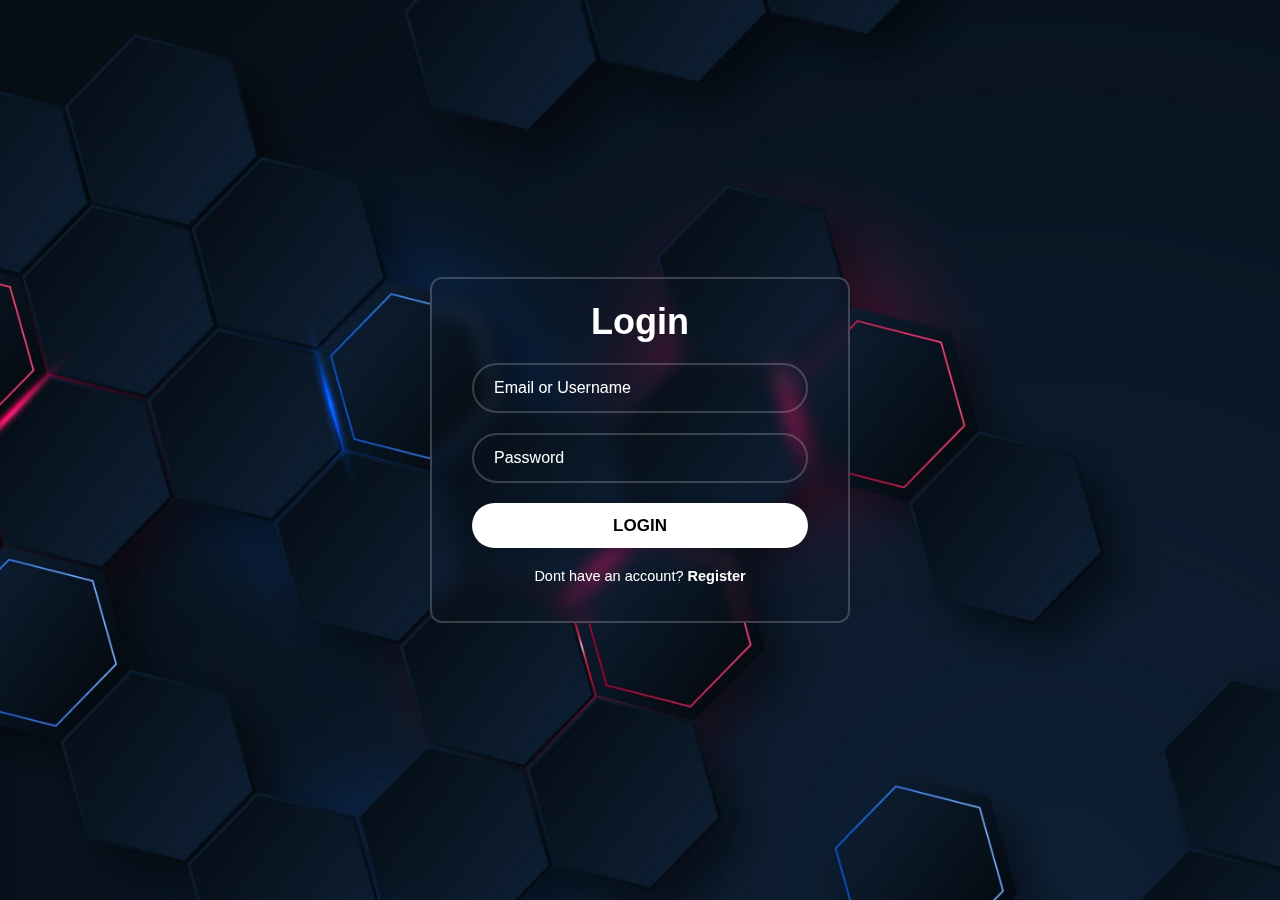
<file: login & singup/login.html>
<!DOCTYPE html>
<html lang="en">
<head>
    <meta charset="UTF-8">
    <meta name="viewport" content="width=device-width, initial-scale=1.0">
    <title>Login</title>
    <link rel="stylesheet" href="style.css">
    <link rel="stylesheet" href="https://cdnjs.cloudflare.com/ajax/libs/font-awesome/6.6.0/css/all.min.css" integrity="sha512-Kc323vGBEqzTmouAECnVceyQqyqdsSiqLQISBL29aUW4U/M7pSPA/gEUZQqv1cwx4OnYxTxve5UMg5GT6L4JJg==" crossorigin="anonymous" referrerpolicy="no-referrer" />
</head>
<body>
    <main>
      <div id="successful-msg"></div>
      <div id="error-msg"></div>

    <div class="main-login-container">
        <form action="">
          <h1>Login</h1>
          <div class="input-box">
            <input type="text" placeholder="Email or Username" id="email" required>
            <i class="fa-solid fa-user" style="color: #ffffff;"></i>
            <div id="email-msg"></div>
          </div>
          <div class="input-box password">
            <input type="password" id="password" placeholder="Password" id="password" required>
            <i class="fa-solid fa-eye-slash" id="closeeye" style="color: #ffffff;" onclick="pass()"></i> <!--close -->
            <i class="fa-solid fa-eye" id="openeye" style="color: #ffffff; display: none;" onclick="pass()"></i> <!--open -->
          </div>
          <!-- <div class="remember-forgot">
            <label><input type="checkbox">Remember Me</label>
            <a href="#">Forgot Password</a>
          </div> -->
          <button type="submit" class="btn" id="btn">Login</button>
          <div class="register-link">
            <p>Dont have an account? <a href="singup.html">Register</a></p>
          </div>
        </form>
    </div>
</main>



















    <script src="login.js"></script>
</body>
</html>
</file>
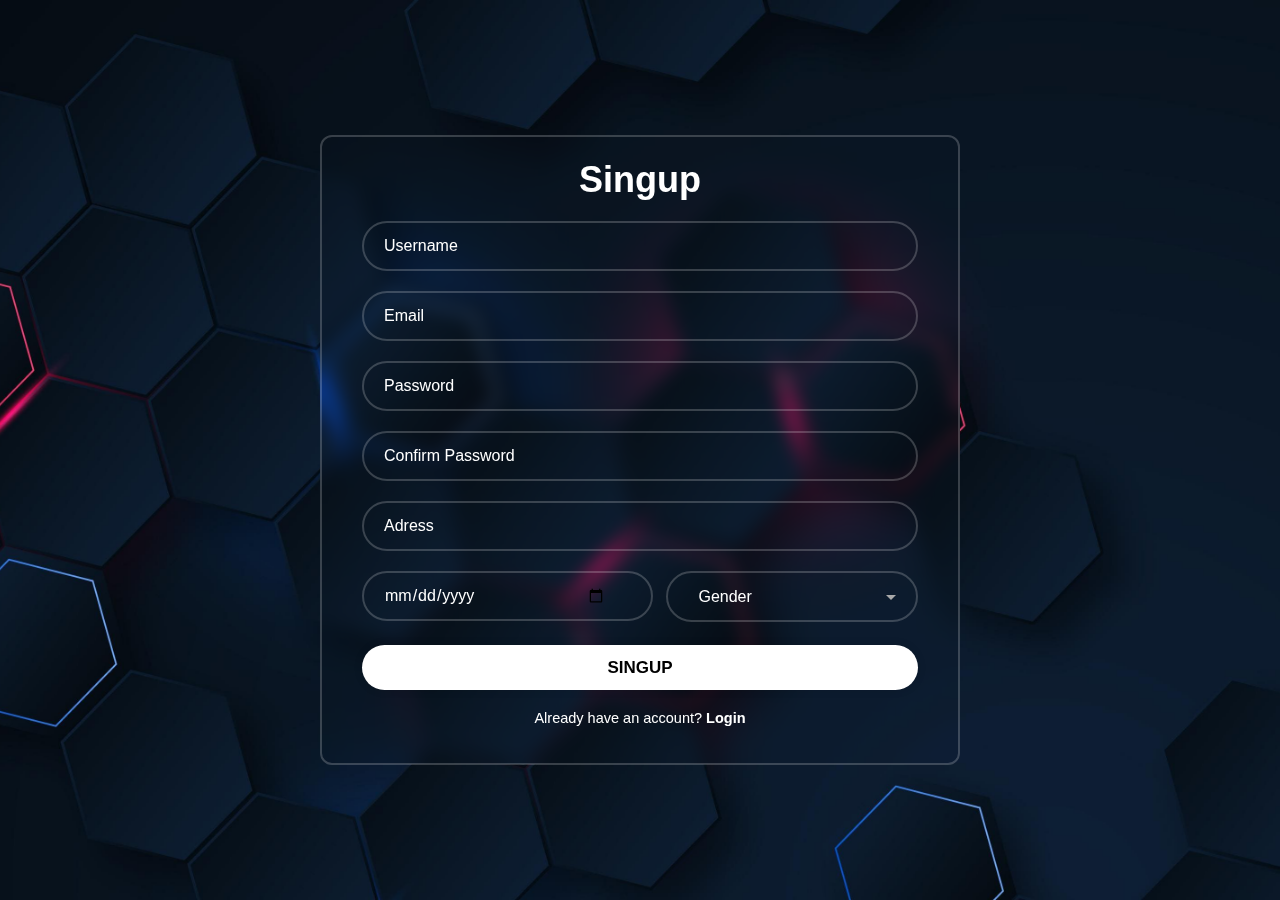
<file: login & singup/singup.html>
<!DOCTYPE html>
<html lang="en">
<head>
    <meta charset="UTF-8">
    <meta name="viewport" content="width=device-width, initial-scale=1.0">
    <title>Singup</title>
    <link rel="stylesheet" href="style.css">
    <link rel="stylesheet" href="https://cdnjs.cloudflare.com/ajax/libs/font-awesome/6.6.0/css/all.min.css" integrity="sha512-Kc323vGBEqzTmouAECnVceyQqyqdsSiqLQISBL29aUW4U/M7pSPA/gEUZQqv1cwx4OnYxTxve5UMg5GT6L4JJg==" crossorigin="anonymous" referrerpolicy="no-referrer" />
</head>
<body>

  
  <main>
      <div id="successful-msg"></div>

        <div class="main-login-container main-singup-container" >
            <form action="" id="signUpForm">
              <h1>Singup</h1>
              <div class="input-box" id="name-box">
                <input id="userName" type="text" placeholder="Username" required>
                <div id="name-msg"></div>
              </div>
              <div class="input-box">
                <input id="email" type="email" placeholder="Email" required>
                <div id="email-msg"></div>
              </div>
              <div class="input-box">
                <input id="password" type="password" placeholder="Password" required>
                <div id="pass-msg"></div>
              </div>
              <div class="input-box">
                <input id="confirmPassword"  type="password" placeholder="Confirm Password" required>
                <div id="password-msg"></div>
              </div>
              <div class="input-box">
                <input id="adress" type="text" placeholder="Adress" required>
                <div id="adress-msg"></div>
              </div>
              <div class="for-inline">
              <div class="input-box DOB" style="margin: 0; width: 60%;">
                <input id="DOB" type="date" placeholder="Date of Birth" required>
                <div id="DOB-msg"></div>
              </div>
              
              <div class="select-dropdown" required>
                <!-- <div class="genderr" id="genderr">Gender</div> -->
                <select id="gender" required>
                  <option selected disabled hidden>Gender</option>
                  <option>Male </option>
                  <option>Female </option>
                  <option>Other </option>
                </select>
                <div id="gender-msg"></div>
              </div>
            
            
            
            
            </div>
            <button type="submit" class="btn" id="btn">Singup</button>

              <div class="register-link">
                <p>Already have an account? <a href="login.html">Login</a></p>
              </div>
            </form>
        </div>
    </main>




















    <script src="singup.js"></script>
</body>
</html>
</file>
<file: login & singup/style.css>
*{
    margin: 0;
    padding: 0;
    box-sizing: border-box;
    font-family: "Poppins", sans-serif;
  }
  
  /* index page start */
  .index-container {
    display: flex;
    width: 100%;
    height: 100vh;
    background-color: #000000;
    flex-direction: column;
    align-items: center;
    justify-content: center;
    gap: 6px;
}

.user-welcome {
    width: 100%;
    display: flex;
    align-items: center;
    justify-content: center;
    font-size: 4rem;
    color: #ffffff;
}

.index-btn {
    display: flex;
    align-items: center;
    justify-content: center;
    color: #aaa;
}

button {
    display: flex;
    align-items: center;
    justify-content: center;
    transition: all .5s ease;
    color: #fff;
    border: 3px solid white;
    font-family: 'Montserrat', sans-serif;
    text-transform: uppercase;
    text-align: center;
    line-height: 1;
    font-size: 1.1rem;
    background-color: transparent;
    padding: 10px;
    outline: none;
    border-radius: 4px;
    cursor: pointer;
}

button:hover {
    color: black;
    background-color: #fff;
}

  /* index page end */
  main{
    display: flex;
    justify-content: center;
    align-items: center;
    min-height: 100vh;
    background: url(action-bg.jpg) no-repeat;
    background-size: cover;
    background-position: center;
  }
  .main-login-container{
    width: 420px;
    background: transparent;
    border: 2px solid rgba(255, 255, 255, .2);
    backdrop-filter: blur(9px);
    color: #fff;
    border-radius: 12px;
    padding: 22px 40px;
  }
  .main-singup-container{
    width: 50%;
  }
  .main-login-container h1{
    font-size: 36px;
    text-align: center;
  }
  .main-login-container .input-box{
    position: relative;
    width: 100%;
    height: 50px;
    margin: 20px 0;
  }
  .input-box input{
    width: 100%;
    height: 100%;
    background: transparent;
    border: none;
    outline: none;
    border: 2px solid rgba(255, 255, 255, .2);
    border-radius: 40px;
    font-size: 16px;
    color: #fff;
    padding: 20px 45px 20px 20px;
  }
  .input-box input::placeholder{
    color: #fff;
  }
  .input-box i{
    position: absolute;
    right: 20px;
    top: 30%;
    transform: translate(-50%);
    font-size: 20px;
  
  }
  .main-login-container .remember-forgot{
    display: flex;
    justify-content: space-between;
    font-size: 14.5px;
    margin: -15px 0 15px;
  }
  /* .remember-forgot label input{
    accent-color: #fff;
    margin-right: 3px;
  
  }
  .remember-forgot a{
    color: #fff;
    text-decoration: none;
  
  }
  .remember-forgot a:hover{
    text-decoration: underline;
  } */
  .main-login-container .btn{
    width: 100%;
    height: 45px;
    background: #fff;
    border: none;
    outline: none;
    border-radius: 40px;
    box-shadow: 0 0 10px rgba(0, 0, 0, .1);
    cursor: pointer;
    font-size: 17px;
    color: black;
    font-weight: 600;
    margin-top: 4%;
  }
  .main-login-container .register-link{
    font-size: 14.5px;
    text-align: center;
    margin: 20px 0 15px;
  
  }
  .register-link p a{
    color: #fff;
    text-decoration: none;
    font-weight: 600;
  }
  .register-link p a:hover{
    text-decoration: underline;
  }



  .DOB{
    width: 50%;
  }

  .DOB input{
    width: 98%;
  }
  /* .select-dropdown,
.select-dropdown * {
  margin: 0;
  padding: 0;
  position: relative;
  box-sizing: border-box;
} */
.genderr{
  position: absolute;
  top: 32%;
  left: 8%;
}
.select-dropdown {
  position: relative;
  background-color: #E6E6E6;
  border-radius: 4px;

    width: 50%;
    height: 100%;
    background: transparent;
    border: none;
    outline: none;
    border: 2px solid rgba(255, 255, 255, .2);
    border-radius: 40px;
    font-size: 16px;
    color: #fff;
    padding: 7px 10px 7px 20px;
}
.select-dropdown select {
  font-size: 1rem;
  font-weight: normal;
  max-width: 100%;
  padding: 8px 71% 8px 10px;
  border: none;
  background-color: transparent;
    -webkit-appearance: none;
    -moz-appearance: none;
  appearance: none;
  color: #ffffff;
  cursor: pointer;
}
.select-dropdown select option{
    background-color: #333;
  /* padding: 8px 100px 8px 10px; */

}
.select-dropdown select:active, .select-dropdown select:focus {
  outline: none;
  box-shadow: none;
}
.select-dropdown:after {
  content: "";
  position: absolute;
  top: 50%;
  right: 20px;
  width: 0;
  height: 0;
  margin-top: -2px;
  border-top: 5px solid #aaa;
  border-right: 5px solid transparent;
  border-left: 5px solid transparent;
  cursor: pointer;
  z-index: -1;
}

.for-inline{
    display: flex;
    justify-content: space-evenly;
    gap: 7px;
}
.fa-eye-slash:before {
  margin-right: -1.5px;
}
/* .password{
  position: relative;
  display: inline-block;
}
.password input{

}
.eye{
  position: absolute;
  cursor: pointer;
} */

.msg{
  position: absolute;
  color: red;
  font-size: 11px;
  padding: 3px 2px 3px 30px;
}

/* .gender-icon{
  display: flex;
  position: absolute; 
  right: 10%;
  top: 33%;
  align-items:center;
  background-color: #000000;
  border-radius: 50%;
} */
.gender-msg{
  position: absolute;
  bottom: -40%;
  left: -3%;
}



.success-msg{
  width: 100%;
  height: 100%;
  position: absolute;
  display: flex;
  justify-content: center;
  align-items: center;
  color: #fff;
  background: transparent;
  border: 2px solid rgba(255, 255, 255, .2);
  backdrop-filter: blur(19px);
  border-radius: 15px;
  gap: 8px;
}
#successful-msg{
  width: 240px;
  height: 60px;
  z-index: 10;
  position: absolute;
  top: 23px;
  display: flex;
  align-items: center;
  
}
.error-msg{
  width: 100%;
  height: 100%;
  position: absolute;
  display: flex;
  justify-content: center;
  align-items: center;
  color: #fff;
  background: transparent;
  border: 2px solid rgba(255, 255, 255, .2);
  backdrop-filter: blur(19px);
  border-radius: 15px;
  gap: 8px;

}
#error-msg{
  width: 366px;
  height: 60px;
  z-index: 10;
  position: absolute;
  top: 23px;
  display: flex;
  align-items: center;
  
}
</file>
